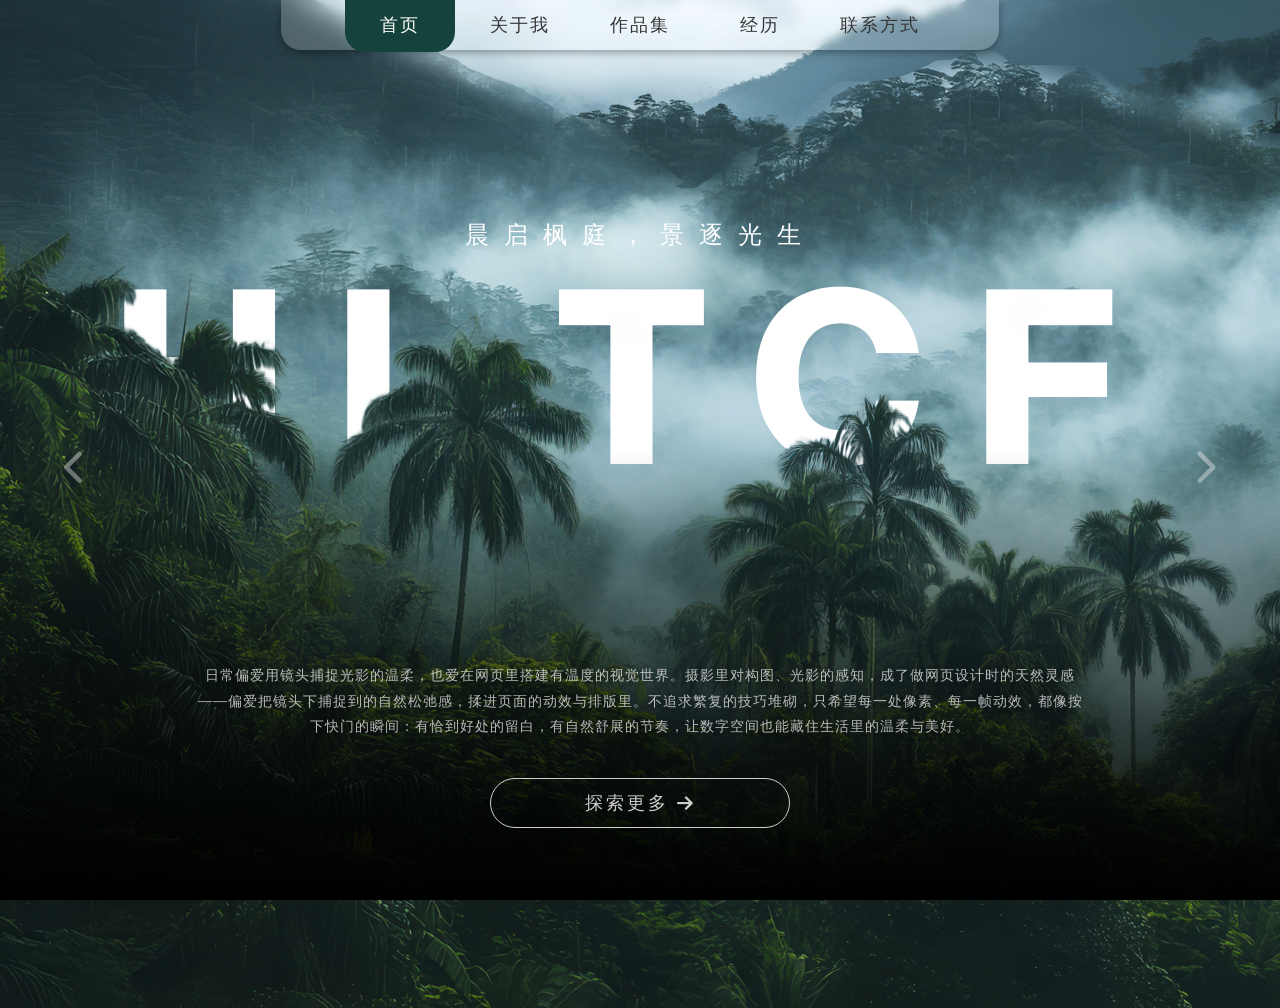
<file: index.html>
<!DOCTYPE html>
<html lang="en">
<head>
  <meta charset="UTF-8">
  <meta name="viewport" content="width=device-width, initial-scale=1.0">
  <title>hi,feng</title>

  <!-- fontawesome -->
  <link rel="stylesheet" href="https://cdnjs.cloudflare.com/ajax/libs/font-awesome/6.0.0-beta3/css/all.min.css">

  <!-- stylesheet -->
   <link rel="stylesheet" href="styles.css">
</head>
<body>

  <header>
    <nav>
      <a class="nav-items active" href="">首页</a>
      <a class="nav-items" href="about.html">关于我</a>
      <a class="nav-items" href="works.html">作品集</a>
      <a class="nav-items">经历</a>
      <a class="nav-items">联系方式</a>
    </nav>
  </header>

  <div class="content">
    <img src="img/bac 3.png" alt="background" class="back-3">

    <div class="title">
      <h3>晨启枫庭，景逐光生</h3>
      <h1>Hi,TCF</h1>
    </div>

    <img src="img/bac 2.2.png" alt="background" class="back-2">
    <img src="img/bac 1.png" alt="background" class="back-1">

    <div class="info-wrap">
      <p>
        日常偏爱用镜头捕捉光影的温柔，也爱在网页里搭建有温度的视觉世界。摄影里对构图、光影的感知，成了做网页设计时的天然灵感——偏爱把镜头下捕捉到的自然松弛感，揉进页面的动效与排版里。不追求繁复的技巧堆砌，只希望每一处像素、每一帧动效，都像按下快门的瞬间：有恰到好处的留白，有自然舒展的节奏，让数字空间也能藏住生活里的温柔与美好。
    </div>
    

    <div class="cta">
      <a href="about.html">
        <button>
        探索更多
        <i class="fa-solid fa-arrow-right"></i>
        </button>
      </a>
    </div>

    <div class="slider">
      <i class="fa-solid fa-chevron-left"></i>
      <i class="fa-solid fa-chevron-right"></i>
    </div>
  </div>
  
</body>
</html>
</file>
<file: styles.css>
@import url('https://fonts.googleapis.com/css2?family=Inter:ital,opsz,wght@0,14..32,100..900;1,14..32,100..900&display=swap');

* {
  padding: 0;
  margin: 0;
  border: none;
  outline: none;
  font-family: "Inter", sans-serif;
}

body {
  background-image: url(img/bac\ 4.png);
  background-size: cover;
  background-position: top;
  background-repeat: no-repeat;
  overflow: hidden;
}

body::after {
  content: '';
  position: absolute;
  top: 0;
  bottom: 0;
  right: 0;
  left: 0;
  background: linear-gradient(transparent 50%, rgb(0, 0, 0));
}

/* Background-images */

.content img {
  position: absolute;
  bottom: -12%;
}

header {
  position: absolute;
  top: 0;
  z-index: 1;
  width: 100%;
  display: flex;
  justify-content: center;
  align-items: center;
}

nav {
  display: flex;
  align-items: center;
  gap: 10px;
  padding: 10px 5%;
  background-color: rgba(255, 255, 255, 0.2);
  height: 30px;
  border-bottom-left-radius: 20px;
  border-bottom-right-radius: 20px;
  backdrop-filter: blur(5px);
  box-shadow: 0 2px 8px rgba(0, 0, 0, 0.4);
}

nav a {
  font-size: 18px;
  font-weight: 500;
  letter-spacing: 2px;
  color: rgb(53, 53, 53);
  width: 110px;
  text-align: center;
  padding: 15px 0;
  border-bottom-left-radius: 20px;
  border-bottom-right-radius: 20px;
  cursor: pointer;
  transition: all 0.3s;
  text-decoration: none;
}

.active {
  background-color: #16423c;
  color: white;
}

nav a:hover {
  background-color: #16423c;
  color: white;
}

nav:hover > a:not(:hover) {
  background-color: transparent;
  color: rgb(53, 53, 53);
}

.title {
  position: absolute;
  top: 40%;
  right: 50%;
  transform: translate(50%, -50%);
  
}

.title h3 {
  font-size: 1.5rem;
  font-weight: 400;
  letter-spacing: 15px;
  color: white;
  text-align: center;
}

.title h1 {
  font-size: 15rem;
  font-weight: 800;
  letter-spacing: 50px;
  text-transform: uppercase;
  color: white;
  text-align: center;
  margin: -20px 0;
}

p {
  font-size: 14px;
  font-weight: 300;
  letter-spacing: 1px;
  line-height: 1.8;
  color: rgba(255, 255, 255, 0.7);
  width: 70%;
  text-align: center;
  text-shadow: 0 1px 5px rgba(0, 0, 0, 0.2);
}

.info-wrap {
  width: 100%;
  display: flex;
  justify-content: center;
  position: absolute;
  bottom: 18%;
  z-index: 1;
}

.cta {
  position: absolute;
  bottom: 8%;
  display: flex;
  justify-content: center;
  width: 100%;
  z-index: 1;
}

.cta button {
  font-size: 18px;
  font-weight: 400;
  letter-spacing: 3px;
  text-transform: uppercase;
  color: rgba(255, 255, 255, 0.8);
  background-color: transparent;
  border: 1px solid rgba(255, 255, 255, 0.8);
  border-radius: 50px;
  height: 50px;
  width: 300px;
  display: flex;
  align-items: center;
  justify-content: center;
  gap: 8px;
  transition: all 0.2s;
  cursor: pointer;
}

.cta button:hover {
  background-color: rgba(255, 255, 255, 0.8);
  color:rgb(53, 53, 53);
}

.slider {
  position: absolute;
  top: 50%;
  width: 100%;
  display: flex;
  justify-content: space-between;
}
.slider i {
  padding: 0 5%;
  font-size: 36px;
  color: rgba(255, 255, 255, 0.4);
}

/* Animations */
@keyframes bottomIn {
  from {
    transform: translateY(200px);
  }
  to {
    transform: translateY(0);
  }
}

.back-1 {
  animation: bottomIn 1s ease-out forwards;
}

.back-2 {
  animation: bottomIn 1.3s ease-out forwards;
}

.back-3 {
  animation: bottomIn 1.5s ease-out forwards;
}

@keyframes bottomInText {
  from {
    transform: translateY(500px);
  }
  to {
    transform: translateY(0);
    opacity: 1;
  }
}

h3 {
  animation: bottomInText 1s ease-out forwards;
}

h1 {
  animation: bottomInText 1.2s ease-out forwards;
}

p {
  animation: bottomInText 1.2s ease-out forwards;
  animation-delay: 0.2s;
  opacity: 0;
}

button {
  animation: bottomInText 1.2s ease-out forwards;
  animation-delay: 0.3s;
  opacity: 0;
}

@keyframes backgroundImage {
  from {
    background-position: top;
  }
  to {
    background-position: 50% 14%;
  }
}

body {
  animation: backgroundImage 1.6s ease-out forwards;
}

@keyframes topIn {
  from {
    transform: translateY(-100%);
    opacity: 0;
  }
  to {
    transform: translateY(0);
    opacity: 1;
  }
}

nav {
  animation: topIn 1.2s ease-out forwards;
}

@keyframes zoomOut{
  from {
    transform: scale(1.5);
    opacity: 0;
  }
  to {
    transform: scale(1);
    opacity: 1;
  }
}

.slider {
  animation: zoomOut 1.2s ease-out forwards;
}

.cta a{
  text-decoration: none;
}
</file>
